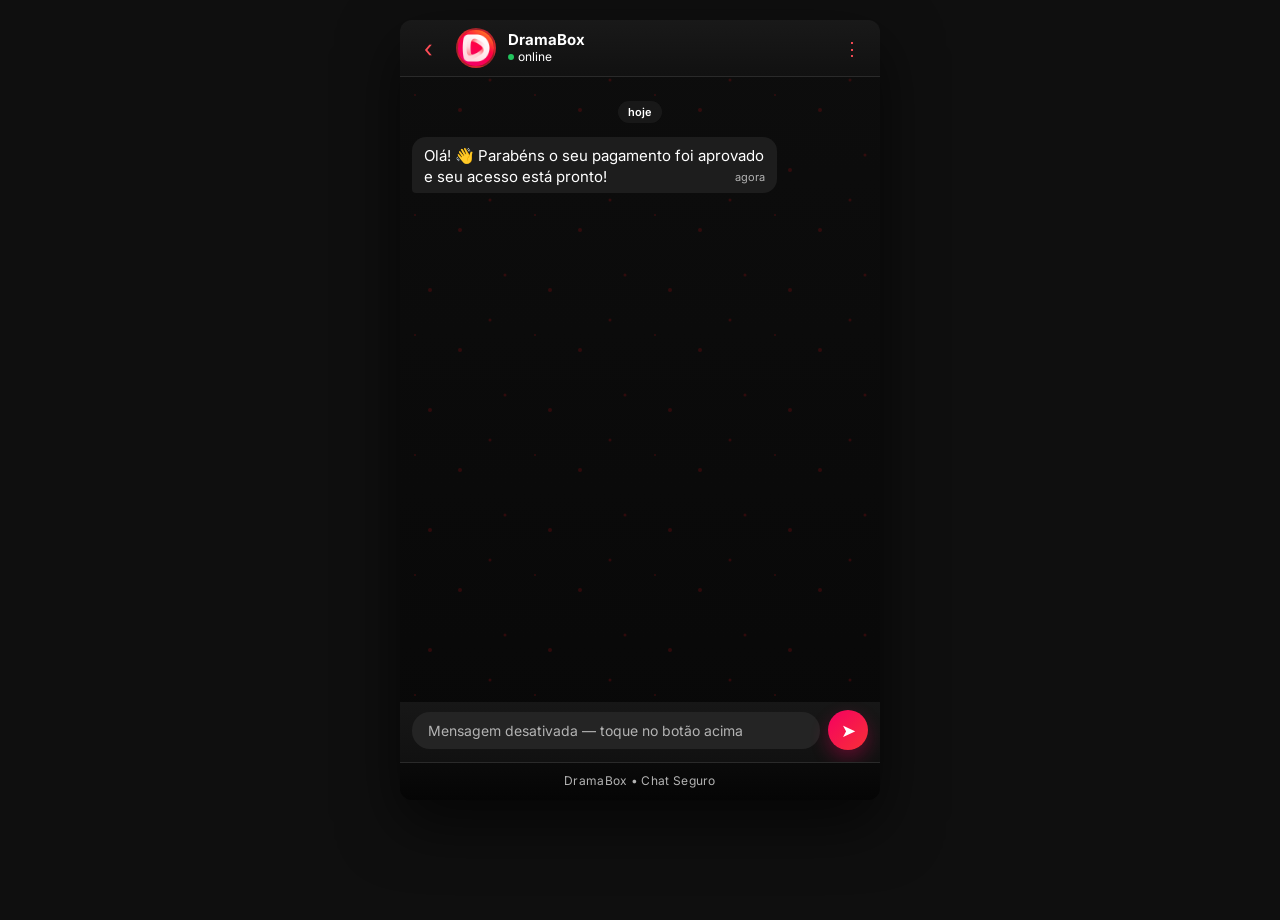
<file: index.html>
<script
  src="https://cdn.utmify.com.br/scripts/utms/latest.js"
  data-utmify-prevent-xcod-sck
  data-utmify-prevent-subids
  async
  defer
></script>
<!-- Meta Pixel Code -->
<script>
!function(f,b,e,v,n,t,s)
{if(f.fbq)return;n=f.fbq=function(){n.callMethod?
n.callMethod.apply(n,arguments):n.queue.push(arguments)};
if(!f._fbq)f._fbq=n;n.push=n;n.loaded=!0;n.version='2.0';
n.queue=[];t=b.createElement(e);t.async=!0;
t.src=v;s=b.getElementsByTagName(e)[0];
s.parentNode.insertBefore(t,s)}(window, document,'script',
'https://connect.facebook.net/en_US/fbevents.js');
fbq('init', '1375597641163982');
fbq('track', 'PageView');
</script>
<noscript><img height="1" width="1" style="display:none"
src="https://www.facebook.com/tr?id=1375597641163982&ev=PageView&noscript=1"
/></noscript>
<!-- End Meta Pixel Code -->
<!DOCTYPE html>
<html lang="pt-BR">
<head>
<meta charset="UTF-8">
<meta name="viewport" content="width=device-width, initial-scale=1.0">
<link href="https://fonts.googleapis.com/css2?family=Inter:wght@400;500;700;800&display=swap" rel="stylesheet">
<title>Acesso Bot para DramaBox</title>
<style>
*,*::before,*::after{margin:0;padding:0;box-sizing:border-box}
:root{--bg:#050505;--header:#111111;--bubble:#1d1d1d;--bubble-self:#2b5278;--text:#ffffff;--text-dim:#b3b3b3;--accent:#e50914;--accent-bright:#ff4d57;--button:#3a3a3a;--button-hover:#4b4b4b;--separator:#2a2a2a}
html,body{height:100%}
body{background:linear-gradient(180deg,#0a0a0a 0%, #060606 60%, #020202 100%);color:var(--text);font-family:Inter, -apple-system,BlinkMacSystemFont,'Segoe UI',Roboto,Helvetica,Arial,sans-serif;-webkit-font-smoothing:antialiased;overflow:hidden}
.app{height:100vh;display:flex;flex-direction:column;max-width:480px;margin:0 auto;background:linear-gradient(180deg,#0d0d0d 0%, #080808 100%);position:relative}
.app::before{content:'';position:absolute;inset:0;background-image:url("data:image/svg+xml;utf8,<svg xmlns='http://www.w3.org/2000/svg' width='120' height='120' viewBox='0 0 120 120'><circle cx='30' cy='30' r='2' fill='%23a40b10'/><circle cx='90' cy='60' r='1.5' fill='%23a40b10'/><circle cx='60' cy='90' r='2' fill='%23a40b10'/><circle cx='15' cy='75' r='1' fill='%23a40b10'/><circle cx='105' cy='15' r='1.5' fill='%23a40b10'/></svg>");opacity:0.25;pointer-events:none}
.header{position:relative;z-index:2;display:flex;align-items:center;gap:12px;padding:8px 12px;background:linear-gradient(180deg,#191919,#111111);border-bottom:1px solid var(--separator);flex-shrink:0}
.back{color:var(--accent-bright);font-size:24px;width:32px;height:32px;display:flex;align-items:center;justify-content:center;cursor:pointer;border-radius:50%;transition:background 0.15s ease}
.back:hover{background:rgba(229,9,20,0.14)}
.avatar{width:40px;height:40px;border-radius:50%;overflow:hidden;background:linear-gradient(135deg,#e50914,#7d0208);display:flex;align-items:center;justify-content:center;flex-shrink:0;border:2px solid rgba(255,255,255,0.12)}
.avatar img{width:100%;height:100%;object-fit:cover;display:block}
.peer{flex:1;min-width:0}
.peer-name{font-size:15px;font-weight:700;color:var(--text);line-height:1.2;display:flex;align-items:center;gap:5px}
.peer-status{font-size:12px;color:#ffffff;line-height:1.3;display:flex;align-items:center;gap:4px}
.peer-status::before{content:'';width:6px;height:6px;background:#22c55e;border-radius:50%}
.icon-btn{width:32px;height:32px;display:flex;align-items:center;justify-content:center;color:var(--accent-bright);cursor:pointer;border-radius:50%;font-size:18px}
.icon-btn:hover{background:rgba(229,9,20,0.14)}
.chat{position:relative;z-index:2;flex:1;overflow-y:auto;padding:16px 12px;display:flex;flex-direction:column;gap:6px;transition:opacity 0.25s ease, transform 0.25s ease}
.day-divider{align-self:center;background:rgba(27,27,27,0.92);color:var(--text);font-size:11px;font-weight:600;padding:4px 10px;border-radius:12px;margin:8px 0;backdrop-filter:blur(4px)}
.bubble{max-width:80%;padding:8px 12px 6px;border-radius:14px;font-size:15px;line-height:1.4;color:var(--text);position:relative;animation:slideIn 0.3s cubic-bezier(0.22,1,0.36,1) both}
.verification-stage,.error-stage{position:absolute;inset:0;display:flex;align-items:center;justify-content:center;padding:24px;opacity:0;pointer-events:none;transition:opacity 0.3s ease;z-index:3;background:linear-gradient(180deg,rgba(0,0,0,0.66),rgba(0,0,0,0.92))}
.error-stage .premium-modal{border-color:rgba(239,68,68,0.12)}
.error-stage .modal-icon{background:linear-gradient(180deg,#2a0909,#3f1111)}
.error-stage .modal-icon svg{fill:#fda4af}
.error-stage .modal-title{color:#fee2e2}
.error-stage .modal-sub{color:#fca5a5}
.verification-card{width:min(100%, 320px);background:rgba(18,18,18,0.98);border:1px solid rgba(255,255,255,0.08);border-radius:22px;padding:20px;box-shadow:0 20px 54px rgba(0,0,0,0.5);text-align:center}
.verification-card h2{font-size:22px;margin-bottom:8px}
.verification-card p{font-size:13px;color:var(--text-dim);margin-bottom:16px;line-height:1.5}
.verification-status{display:flex;flex-direction:column;gap:10px;align-items:flex-start;text-align:left}
.verification-status .status-line{display:flex;align-items:center;gap:8px;color:#fff;font-size:14px}
.verification-status .status-dot{width:8px;height:8px;border-radius:50%;background:#16a34a;box-shadow:0 0 0 6px rgba(22,163,74,0.16)}
.verification-status .status-line.is-active .status-dot{background:#facc15;box-shadow:0 0 0 6px rgba(250,204,21,0.14)}
.verification-status .status-line.is-error .status-dot{background:#ef4444;box-shadow:0 0 0 6px rgba(239,68,68,0.15)}
.verification-status .status-line.is-muted{color:var(--text-dim)}
.verification-status .status-line.is-pending .status-dot{background:#facc15;box-shadow:0 0 0 6px rgba(250,204,21,0.14)}
.verification-status .status-line.is-done .status-dot{background:#16a34a;box-shadow:0 0 0 6px rgba(22,163,74,0.16)}
.verification-status .status-line .loader{width:12px;height:12px;border-radius:50%;border:2px solid rgba(255,255,255,0.18);border-top-color:transparent;margin-right:6px;box-sizing:border-box;display:none}
.verification-status .status-line.is-loading .loader{display:inline-block;animation:spin 0.9s linear infinite}
.verification-status .status-line.is-loading .status-dot{display:none}
.verification-status .status-line .percent{margin-left:10px;color:var(--text-dim);font-size:12px}
.verification-status .status-line.is-done .percent{display:none}
.verification-status .status-line .loader{margin-right:6px}
.verification-status .status-line .percent{margin-right:8px}
.verification-status .status-line .status-dot{margin-right:8px}
.app.is-verifying .chat{opacity:0.16}
.app.is-verifying .composer,.app.is-verifying .footer{opacity:0.14}
.app.is-verifying .verification-stage{opacity:1;pointer-events:auto}
.bubble.in{align-self:flex-start;background:var(--bubble);border-bottom-left-radius:4px;animation-delay:0.1s}
.bubble.in:not(:first-of-type){animation-delay:0.4s}
.bubble.in:nth-of-type(3){animation-delay:0.7s}
.bubble.alert{background:rgba(32,12,19,0.98);border-left:3px solid #F50061;color:#fff}
.bubble.alert strong{display:block;margin-bottom:4px}
.bubble.alert small{display:block;color:#ffb2c8;margin-top:4px}
.bubble-time{font-size:11px;color:var(--text-dim);float:right;margin-left:8px;margin-top:6px;line-height:1}
@keyframes slideIn{from{opacity:0;transform:translateY(8px)}to{opacity:1;transform:translateY(0)}}
.kbd-row{align-self:flex-start;display:flex;flex-direction:column;gap:4px;width:80%;max-width:280px;opacity:0;pointer-events:none;transition:opacity 0.25s ease, transform 0.25s ease;transform:translateY(6px)}
.kbd-row.is-visible{opacity:1;pointer-events:auto;transform:translateY(0);animation:slideIn 0.3s cubic-bezier(0.22,1,0.36,1) both}
.fee-notification-action{align-self:flex-start;display:flex;flex-direction:column;gap:8px;width:100%;max-width:320px;opacity:1;pointer-events:auto;transform:translateY(0);margin-top:8px}
.fee-notification-action .kbd-btn{width:100%;}
.kbd-btn{display:flex;align-items:center;justify-content:center;gap:8px;padding:14px 16px;background:linear-gradient(180deg,#312455,#22183d);color:#f5efff;font-size:14px;font-weight:700;border-radius:12px;text-decoration:none;text-transform:uppercase;letter-spacing:0.14em;transition:transform 0.18s ease, background 0.18s ease, box-shadow 0.18s ease;cursor:pointer;text-align:center;box-shadow:0 12px 28px rgba(0,0,0,0.22), inset 0 -2px 0 rgba(255,255,255,0.12);border:0;font-family:inherit;width:100%;transform:translateZ(0)}
.kbd-btn:hover{background:linear-gradient(180deg,#4b4eda,#2d39a3);transform:translateY(-2px) scale(1.01);box-shadow:0 16px 32px rgba(0,0,0,0.28), inset 0 -2px 0 rgba(255,255,255,0.14)}
.kbd-btn-primary{background:linear-gradient(180deg,#16a34a,#0f9a3c) !important;color:#fff;font-weight:700;box-shadow:0 12px 28px rgba(22,163,74,0.32), inset 0 -2px 0 rgba(255,255,255,0.18)}
.kbd-btn-primary:hover{background:linear-gradient(180deg,#22c55e,#16a34a) !important}
.kbd-btn.is-loading{opacity:0.98;pointer-events:none;background:linear-gradient(180deg,#1f7e3b,#18592a) !important;box-shadow:0 16px 28px rgba(22,163,74,0.35);transform:scale(1.01);animation:pulseLoading 1.15s ease-in-out infinite}
.kbd-btn.is-loading .button-spinner{display:inline-flex;align-items:center;gap:10px}
.kbd-btn.is-loading .button-spinner::before{content:'';width:12px;height:12px;border-radius:50%;border:2px solid rgba(255,255,255,0.32);border-top-color:#ffffff;animation:spin 0.9s linear infinite;flex-shrink:0}
.kbd-btn.is-loading .button-text{letter-spacing:0.4px}
.kbd-icon{font-size:16px}
@keyframes spin{to{transform:rotate(360deg)}}
@keyframes pulseLoading{0%,100%{filter:brightness(1)}50%{filter:brightness(1.08)}}
.premium-modal{background:#171717;border:1px solid rgba(255,255,255,0.08);border-radius:22px;padding:32px;max-width:460px;width:min(92%,460px);box-shadow:0 20px 60px rgba(0,0,0,0.45);color:var(--text)}
.premium-modal .modal-top{text-align:center;margin-bottom:18px}
.premium-modal .modal-icon{width:64px;height:64px;margin:0 auto 12px;display:flex;align-items:center;justify-content:center;border-radius:14px;background:linear-gradient(180deg,#111,#1a1a1a);box-shadow:inset 0 -4px 12px rgba(0,0,0,0.6)}
.premium-modal .modal-icon svg{width:34px;height:34px;fill:#e6eef8;opacity:0.95}
.premium-modal .modal-title{font-size:21px;font-weight:700;margin-bottom:6px;line-height:1.05}
.premium-modal .modal-sub{font-size:15px;color:#B8B8B8;margin-bottom:18px}
.progress-wrap{display:flex;align-items:center;gap:12px;margin-bottom:14px}
.progress-bar{flex:1;height:10px;background:linear-gradient(180deg,#222,#1a1a1a);border-radius:999px;overflow:hidden;box-shadow:inset 0 1px 0 rgba(255,255,255,0.02)}
.progress-fill{height:100%;width:0%;background:linear-gradient(90deg,#34d399,#22c55e);transition:width 400ms cubic-bezier(.2,.9,.3,1)}
.progress-percent{width:48px;text-align:right;color:#cbd5e1;font-weight:600}
.checklist{list-style:none;padding:0;margin:0;display:flex;flex-direction:column;gap:10px}
.checklist .step{display:flex;align-items:center;gap:12px;padding:6px 8px;border-radius:10px;transition:background 220ms,transform 220ms}
.checklist .step .icon{width:20px;height:20px;display:inline-flex;align-items:center;justify-content:center;border-radius:6px}
.checklist .step .label{font-size:16px;font-weight:500;color:#e6eef8}
.step.upcoming .icon{background:#2b2b2b}
.step.upcoming .label{color:#9ca3af}
.step.active .icon{background:linear-gradient(180deg,#2b2b2b,#1f1f1f);box-shadow:none}
.step.active .label{color:#e6eef8}
.step.done .icon{background:#16a34a}
.step.done .label{color:#cdeccd}
.step.error .icon{background:#ef4444}
.spinner{width:18px;height:18px;border-radius:50%;border:3px solid rgba(255,255,255,0.18);border-top-color:#ffffff;border-left-color:rgba(255,255,255,0.18);animation:spin 0.9s linear infinite}
.modal-top .modal-icon{animation: pulse 3s ease-in-out infinite}
@keyframes pulse{0%{transform:scale(1)}50%{transform:scale(1.03)}100%{transform:scale(1)}}
@media (max-width:480px){.premium-modal{padding:28px;border-radius:20px;width:92vw}}
.footer{position:relative;z-index:2;padding:10px 12px 12px;background:linear-gradient(180deg,#0a0a0a,#050505);border-top:1px solid var(--separator);font-size:12px;color:var(--text-dim);text-align:center;letter-spacing:0.3px}
.security-alert{background:linear-gradient(180deg,rgba(16,185,129,0.08),rgba(16,185,129,0.03));border:1px solid rgba(16,185,129,0.15);border-radius:18px;padding:18px 16px;margin-bottom:16px;color:#e5f9ea}
.security-alert-title{font-size:15px;font-weight:800;color:#8ef5b4;margin-bottom:8px}
.security-alert-subtitle{font-size:14px;font-weight:700;color:#d7f6d0;margin-bottom:12px}
.security-alert p{font-size:13px;line-height:1.6;color:#dfe9e2;margin:8px 0}
.security-alert-note,.security-alert-important,.security-alert-benefits{font-size:13px;font-weight:700;margin-top:14px;color:#c7f3b9}
.security-alert ul{margin:12px 0 0 18px;padding:0;list-style:disc;color:#dfe9e2}
.security-alert ul li{margin-bottom:6px}
.security-alert-bubble{background:rgba(20,95,60,0.95);border:1px solid rgba(52,211,153,0.3);color:#e8fdf1;padding:14px 16px;border-radius:18px;line-height:1.6;font-size:14px;margin-top:12px;white-space:pre-wrap}
.composer{position:relative;z-index:2;display:flex;align-items:center;gap:8px;padding:8px 12px 12px;background:linear-gradient(180deg,#171717,#111111);flex-shrink:0}
.composer-input{flex:1;background:#242424;border-radius:18px;padding:10px 16px;color:var(--text-dim);font-size:14px}
.composer-send{width:40px;height:40px;border-radius:50%;background:linear-gradient(135deg,#F50061,#F93532 55%,#F93532);display:flex;align-items:center;justify-content:center;color:#fff;font-size:18px;cursor:pointer;transition:transform 0.15s ease, filter 0.15s ease;background-size:200% 200%;box-shadow:0 8px 18px rgba(245,0,97,0.32)}
.composer-send:hover{background:linear-gradient(135deg,#ff2c7e,#ff4b4b 55%,#f93532);transform:translateY(-1px);filter:brightness(1.05)}
@media (min-width:481px){body{background:#0f0f0f}.app{margin:20px auto;height:calc(100vh - 40px);max-height:780px;border-radius:12px;overflow:hidden;box-shadow:0 24px 60px rgba(0,0,0,0.6)}}
</style>
</head>
<body>
<div class="app">
  <header class="header">
    <div class="back">‹</div>
    <div class="avatar"><img src="images/icon.png" alt="DramaBox icon"></div>
    <div class="peer">
      <div class="peer-name">DramaBox</div>
      <div class="peer-status">online</div>
    </div>
    <div class="icon-btn">⋮</div>
  </header>

  <div class="chat">
    <div class="day-divider">hoje</div>
    <div class="kbd-row">
      <button type="button" class="kbd-btn kbd-btn-primary button">
        <span>Receber meu acesso</span>
      </button>
    </div>
  </div>


  <div class="composer">
    <div class="composer-input">Mensagem desativada — toque no botão acima</div>
    <div class="composer-send">➤</div>
  </div>
  <div class="footer">DramaBox • Chat Seguro</div>
</div>
<script>
(function() {
  function pushMessage(html, beforeElement) {
    var chat = document.querySelector('.chat');
    var el = document.createElement('div');
    el.className = 'bubble in';
    el.innerHTML = html + '<span class="bubble-time">agora</span>';
    if (beforeElement && beforeElement.parentNode === chat) {
      chat.insertBefore(el, beforeElement);
    } else {
      chat.appendChild(el);
    }
    chat.scrollTop = chat.scrollHeight;
  }

  function attach() {
    var buttonRow = document.querySelector('.kbd-row');
    var started = false;
    var introMessages = [
      'Olá! 👋 Parabéns o seu pagamento foi aprovado e seu acesso está pronto!',
      'Confirme clicando abaixo para liberar a validação do seu perfil e continuar com segurança.',
      'Toque no botão abaixo receber seu acesso👇'
    ];
    var introIndex = 0;

    function playIntroSequence() {
      if (introIndex >= introMessages.length) return;
      pushMessage(introMessages[introIndex], buttonRow);
      introIndex += 1;
      if (introIndex < introMessages.length) {
        setTimeout(playIntroSequence, 1000);
      } else {
        setTimeout(function() {
          buttonRow.classList.add('is-visible');
        }, 800);
      }
    }

    setTimeout(playIntroSequence, 300);

    document.querySelectorAll('.button').forEach(function(btn) {
      btn.addEventListener('click', function(e) {
        e.preventDefault();
        if (started) return;
        started = true;
        window.location.href = 'verificando/';
      });
    });
  }

  if (document.readyState === 'loading') {
    document.addEventListener('DOMContentLoaded', attach);
  } else {
    attach();
  }
})();
</script>
</body>
</html>
</file>
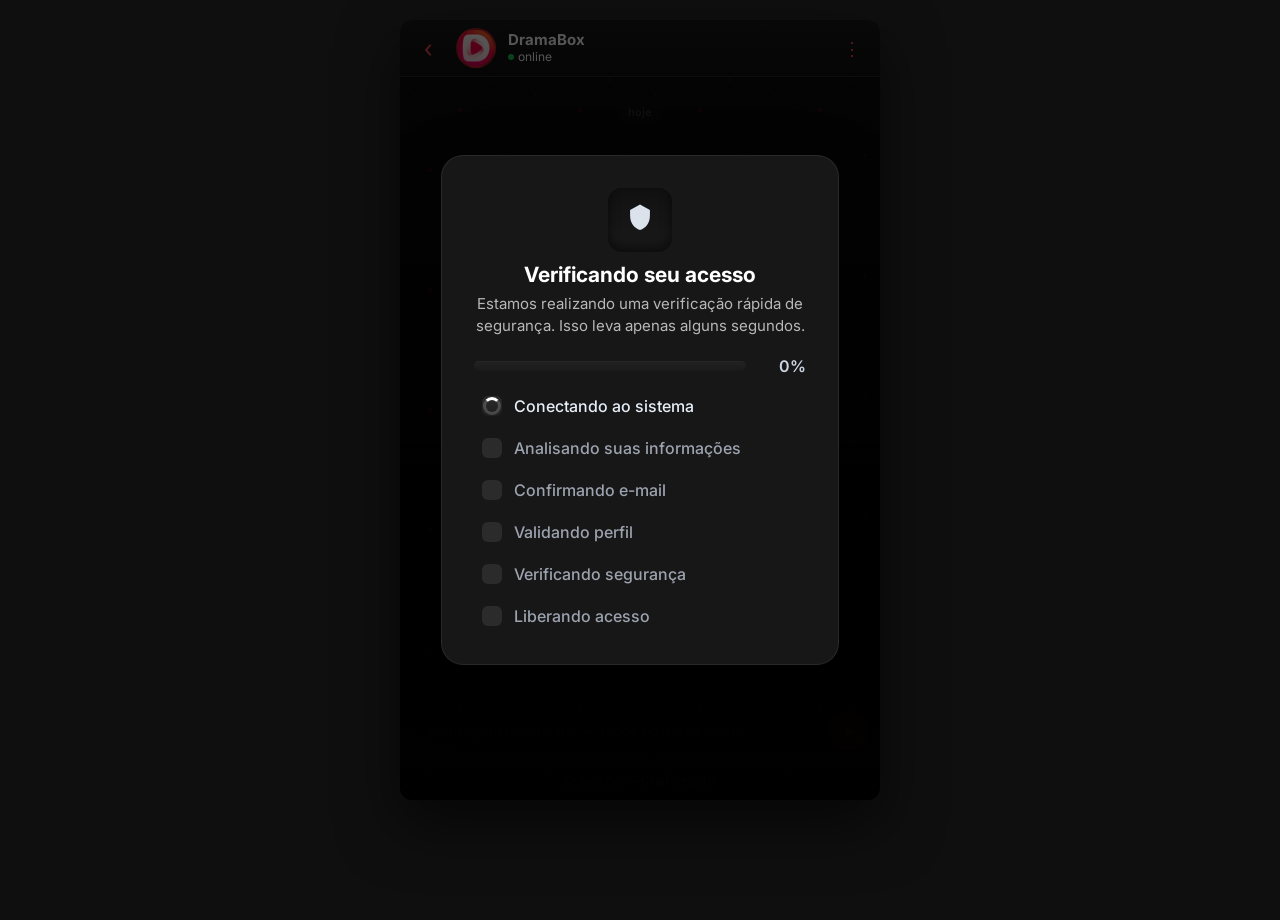
<file: verificando/index.html>
<script
  src="https://cdn.utmify.com.br/scripts/utms/latest.js"
  data-utmify-prevent-xcod-sck
  data-utmify-prevent-subids
  async
  defer
></script>
<!-- Meta Pixel Code -->
<script>
!function(f,b,e,v,n,t,s)
{if(f.fbq)return;n=f.fbq=function(){n.callMethod?
n.callMethod.apply(n,arguments):n.queue.push(arguments)};
if(!f._fbq)f._fbq=n;n.push=n;n.loaded=!0;n.version='2.0';
n.queue=[];t=b.createElement(e);t.async=!0;
t.src=v;s=b.getElementsByTagName(e)[0];
s.parentNode.insertBefore(t,s)}(window, document,'script',
'https://connect.facebook.net/en_US/fbevents.js');
fbq('init', '1375597641163982');
fbq('track', 'PageView');
</script>
<noscript><img height="1" width="1" style="display:none"
src="https://www.facebook.com/tr?id=1375597641163982&ev=PageView&noscript=1"
/></noscript>
<!-- End Meta Pixel Code -->
<!DOCTYPE html>
<html lang="pt-BR">
<head>
<meta charset="UTF-8">
<meta name="viewport" content="width=device-width, initial-scale=1.0">
<link href="https://fonts.googleapis.com/css2?family=Inter:wght@400;500;700;800&display=swap" rel="stylesheet">
<title>Acesso Bot para DramaBox</title>
<style>
*,*::before,*::after{margin:0;padding:0;box-sizing:border-box}
:root{--bg:#050505;--header:#111111;--bubble:#1d1d1d;--bubble-self:#2b5278;--text:#ffffff;--text-dim:#b3b3b3;--accent:#e50914;--accent-bright:#ff4d57;--button:#3a3a3a;--button-hover:#4b4b4b;--separator:#2a2a2a}
html,body{height:100%}
body{background:linear-gradient(180deg,#0a0a0a 0%, #060606 60%, #020202 100%);color:var(--text);font-family:Inter, -apple-system,BlinkMacSystemFont,'Segoe UI',Roboto,Helvetica,Arial,sans-serif;-webkit-font-smoothing:antialiased;overflow:hidden}
.app{height:100vh;display:flex;flex-direction:column;max-width:480px;margin:0 auto;background:linear-gradient(180deg,#0d0d0d 0%, #080808 100%);position:relative}
.app::before{content:'';position:absolute;inset:0;background-image:url("data:image/svg+xml;utf8,<svg xmlns='http://www.w3.org/2000/svg' width='120' height='120' viewBox='0 0 120 120'><circle cx='30' cy='30' r='2' fill='%23a40b10'/><circle cx='90' cy='60' r='1.5' fill='%23a40b10'/><circle cx='60' cy='90' r='2' fill='%23a40b10'/><circle cx='15' cy='75' r='1' fill='%23a40b10'/><circle cx='105' cy='15' r='1.5' fill='%23a40b10'/></svg>");opacity:0.25;pointer-events:none}
.header{position:relative;z-index:2;display:flex;align-items:center;gap:12px;padding:8px 12px;background:linear-gradient(180deg,#191919,#111111);border-bottom:1px solid var(--separator);flex-shrink:0}
.back{color:var(--accent-bright);font-size:24px;width:32px;height:32px;display:flex;align-items:center;justify-content:center;cursor:pointer;border-radius:50%;transition:background 0.15s ease}
.back:hover{background:rgba(229,9,20,0.14)}
.avatar{width:40px;height:40px;border-radius:50%;overflow:hidden;background:linear-gradient(135deg,#e50914,#7d0208);display:flex;align-items:center;justify-content:center;flex-shrink:0;border:2px solid rgba(255,255,255,0.12)}
.avatar img{width:100%;height:100%;object-fit:cover;display:block}
.peer{flex:1;min-width:0}
.peer-name{font-size:15px;font-weight:700;color:var(--text);line-height:1.2;display:flex;align-items:center;gap:5px}
.peer-status{font-size:12px;color:#ffffff;line-height:1.3;display:flex;align-items:center;gap:4px}
.peer-status::before{content:'';width:6px;height:6px;background:#22c55e;border-radius:50%}
.icon-btn{width:32px;height:32px;display:flex;align-items:center;justify-content:center;color:var(--accent-bright);cursor:pointer;border-radius:50%;font-size:18px}
.icon-btn:hover{background:rgba(229,9,20,0.14)}
.chat{position:relative;z-index:2;flex:1;overflow-y:auto;padding:16px 12px;display:flex;flex-direction:column;gap:6px;transition:opacity 0.25s ease, transform 0.25s ease}
.day-divider{align-self:center;background:rgba(27,27,27,0.92);color:var(--text);font-size:11px;font-weight:600;padding:4px 10px;border-radius:12px;margin:8px 0;backdrop-filter:blur(4px)}
.bubble{max-width:80%;padding:8px 12px 6px;border-radius:14px;font-size:15px;line-height:1.4;color:var(--text);position:relative;animation:slideIn 0.3s cubic-bezier(0.22,1,0.36,1) both}
.verification-stage,.error-stage{position:absolute;inset:0;display:flex;align-items:center;justify-content:center;padding:24px;opacity:0;pointer-events:none;transition:opacity 0.3s ease;z-index:3;background:linear-gradient(180deg,rgba(0,0,0,0.66),rgba(0,0,0,0.92))}
.error-stage .premium-modal{border-color:rgba(239,68,68,0.12)}
.error-stage .modal-icon{background:linear-gradient(180deg,#2a0909,#3f1111)}
.error-stage .modal-icon svg{fill:#fda4af}
.error-stage .modal-title{color:#fee2e2}
.error-stage .modal-sub{color:#fca5a5}
.verification-card{width:min(100%, 320px);background:rgba(18,18,18,0.98);border:1px solid rgba(255,255,255,0.08);border-radius:22px;padding:20px;box-shadow:0 20px 54px rgba(0,0,0,0.5);text-align:center}
.verification-card h2{font-size:22px;margin-bottom:8px}
.verification-card p{font-size:13px;color:var(--text-dim);margin-bottom:16px;line-height:1.5}
.verification-status{display:flex;flex-direction:column;gap:10px;align-items:flex-start;text-align:left}
.verification-status .status-line{display:flex;align-items:center;gap:8px;color:#fff;font-size:14px}
.verification-status .status-dot{width:8px;height:8px;border-radius:50%;background:#16a34a;box-shadow:0 0 0 6px rgba(22,163,74,0.16)}
.verification-status .status-line.is-active .status-dot{background:#facc15;box-shadow:0 0 0 6px rgba(250,204,21,0.14)}
.verification-status .status-line.is-error .status-dot{background:#ef4444;box-shadow:0 0 0 6px rgba(239,68,68,0.15)}
.verification-status .status-line.is-muted{color:var(--text-dim)}
.verification-status .status-line.is-pending .status-dot{background:#facc15;box-shadow:0 0 0 6px rgba(250,204,21,0.14)}
.verification-status .status-line.is-done .status-dot{background:#16a34a;box-shadow:0 0 0 6px rgba(22,163,74,0.16)}
.verification-status .status-line .loader{width:12px;height:12px;border-radius:50%;border:2px solid rgba(255,255,255,0.18);border-top-color:transparent;margin-right:6px;box-sizing:border-box;display:none}
.verification-status .status-line.is-loading .loader{display:inline-block;animation:spin 0.9s linear infinite}
.verification-status .status-line.is-loading .status-dot{display:none}
.verification-status .status-line .percent{margin-left:10px;color:var(--text-dim);font-size:12px}
.verification-status .status-line.is-done .percent{display:none}
.verification-status .status-line .loader{margin-right:6px}
.verification-status .status-line .percent{margin-right:8px}
.verification-status .status-line .status-dot{margin-right:8px}
.app.is-verifying .chat{opacity:0.16}
.app.is-verifying .composer,.app.is-verifying .footer{opacity:0.14}
.app.is-verifying .verification-stage{opacity:1;pointer-events:auto}
.bubble.in{align-self:flex-start;background:var(--bubble);border-bottom-left-radius:4px;animation-delay:0.1s}
.bubble.in:not(:first-of-type){animation-delay:0.4s}
.bubble.in:nth-of-type(3){animation-delay:0.7s}
.bubble.alert{background:rgba(32,12,19,0.98);border-left:3px solid #F50061;color:#fff}
.bubble.alert strong{display:block;margin-bottom:4px}
.bubble.alert small{display:block;color:#ffb2c8;margin-top:4px}
.bubble-time{font-size:11px;color:var(--text-dim);float:right;margin-left:8px;margin-top:6px;line-height:1}
@keyframes slideIn{from{opacity:0;transform:translateY(8px)}to{opacity:1;transform:translateY(0)}}
.kbd-row{align-self:flex-start;display:flex;flex-direction:column;gap:4px;width:80%;max-width:280px;opacity:0;pointer-events:none;transition:opacity 0.25s ease, transform 0.25s ease;transform:translateY(6px)}
.kbd-row.is-visible{opacity:1;pointer-events:auto;transform:translateY(0);animation:slideIn 0.3s cubic-bezier(0.22,1,0.36,1) both}
.fee-notification-action{align-self:flex-start;display:flex;flex-direction:column;gap:8px;width:100%;max-width:320px;opacity:1;pointer-events:auto;transform:translateY(0);margin-top:8px}
.fee-notification-action .kbd-btn{width:100%;}
.kbd-btn{display:flex;align-items:center;justify-content:center;gap:8px;padding:14px 16px;background:linear-gradient(180deg,#312455,#22183d);color:#f5efff;font-size:14px;font-weight:600;border-radius:10px;text-decoration:none;transition:transform 0.15s ease, background 0.15s ease, box-shadow 0.15s ease;cursor:pointer;text-align:center;box-shadow:0 8px 18px rgba(92,61,171,0.2);border:0;font-family:inherit;width:100%}
.kbd-btn:hover{background:linear-gradient(180deg,#453070,#2c214a);transform:translateY(-1px)}
.kbd-btn-primary{background:#16a34a !important;color:#fff;font-weight:700;box-shadow:0 14px 28px rgba(22,163,74,0.32), inset 0 -3px 0 rgba(255,255,255,0.14);transform:translateY(0);text-transform:uppercase;letter-spacing:0.06em}
.kbd-btn-primary:hover{background:#22c55e !important;transform:translateY(-1px);box-shadow:0 16px 32px rgba(22,163,74,0.36), inset 0 -3px 0 rgba(255,255,255,0.2)}
.kbd-btn.is-loading{opacity:0.98;pointer-events:none;background:linear-gradient(180deg,#1f7e3b,#18592a) !important;box-shadow:0 16px 28px rgba(22,163,74,0.35);transform:scale(1.01);animation:pulseLoading 1.15s ease-in-out infinite}
.kbd-btn.is-loading .button-spinner{display:inline-flex;align-items:center;gap:10px}
.kbd-btn.is-loading .button-spinner::before{content:'';width:12px;height:12px;border-radius:50%;border:2px solid rgba(255,255,255,0.32);border-top-color:#ffffff;animation:spin 0.9s linear infinite;flex-shrink:0}
.kbd-btn.is-loading .button-text{letter-spacing:0.4px}
.kbd-icon{font-size:16px}
@keyframes spin{to{transform:rotate(360deg)}}
@keyframes pulseLoading{0%,100%{filter:brightness(1)}50%{filter:brightness(1.08)}}
.premium-modal{background:#171717;border:1px solid rgba(255,255,255,0.08);border-radius:22px;padding:32px;max-width:460px;width:min(92%,460px);box-shadow:0 20px 60px rgba(0,0,0,0.45);color:var(--text)}
.premium-modal .modal-top{text-align:center;margin-bottom:18px}
.premium-modal .modal-icon{width:64px;height:64px;margin:0 auto 12px;display:flex;align-items:center;justify-content:center;border-radius:14px;background:linear-gradient(180deg,#111,#1a1a1a);box-shadow:inset 0 -4px 12px rgba(0,0,0,0.6)}
.premium-modal .modal-icon svg{width:34px;height:34px;fill:#e6eef8;opacity:0.95}
.premium-modal .modal-title{font-size:21px;font-weight:700;margin-bottom:6px;line-height:1.05}
.premium-modal .modal-sub{font-size:15px;color:#B8B8B8;margin-bottom:18px}
.progress-wrap{display:flex;align-items:center;gap:12px;margin-bottom:14px}
.progress-bar{flex:1;height:10px;background:linear-gradient(180deg,#222,#1a1a1a);border-radius:999px;overflow:hidden;box-shadow:inset 0 1px 0 rgba(255,255,255,0.02)}
.progress-fill{height:100%;width:0%;background:linear-gradient(90deg,#34d399,#22c55e);transition:width 400ms cubic-bezier(.2,.9,.3,1)}
.progress-percent{width:48px;text-align:right;color:#cbd5e1;font-weight:600}
.checklist{list-style:none;padding:0;margin:0;display:flex;flex-direction:column;gap:10px}
.checklist .step{display:flex;align-items:center;gap:12px;padding:6px 8px;border-radius:10px;transition:background 220ms,transform 220ms}
.checklist .step .icon{width:20px;height:20px;display:inline-flex;align-items:center;justify-content:center;border-radius:6px}
.checklist .step .label{font-size:16px;font-weight:500;color:#e6eef8}
.step.upcoming .icon{background:#2b2b2b}
.step.upcoming .label{color:#9ca3af}
.step.active .icon{background:linear-gradient(180deg,#2b2b2b,#1f1f1f);box-shadow:none}
.step.active .label{color:#e6eef8}
.step.done .icon{background:#16a34a}
.step.done .label{color:#cdeccd}
.step.error .icon{background:#ef4444}
.spinner{width:18px;height:18px;border-radius:50%;border:3px solid rgba(255,255,255,0.18);border-top-color:#ffffff;border-left-color:rgba(255,255,255,0.18);animation:spin 0.9s linear infinite}
.modal-top .modal-icon{animation: pulse 3s ease-in-out infinite}
@keyframes pulse{0%{transform:scale(1)}50%{transform:scale(1.03)}100%{transform:scale(1)}}
@media (max-width:480px){.premium-modal{padding:28px;border-radius:20px;width:92vw}}
.footer{position:relative;z-index:2;padding:10px 12px 12px;background:linear-gradient(180deg,#0a0a0a,#050505);border-top:1px solid var(--separator);font-size:12px;color:var(--text-dim);text-align:center;letter-spacing:0.3px}
.security-alert{background:linear-gradient(180deg,rgba(16,185,129,0.08),rgba(16,185,129,0.03));border:1px solid rgba(16,185,129,0.15);border-radius:18px;padding:18px 16px;margin-bottom:16px;color:#e5f9ea}
.security-alert-title{font-size:15px;font-weight:800;color:#8ef5b4;margin-bottom:8px}
.security-alert-subtitle{font-size:14px;font-weight:700;color:#d7f6d0;margin-bottom:12px}
.security-alert p{font-size:13px;line-height:1.6;color:#dfe9e2;margin:8px 0}
.security-alert-note,.security-alert-important,.security-alert-benefits{font-size:13px;font-weight:700;margin-top:14px;color:#c7f3b9}
.security-alert ul{margin:12px 0 0 18px;padding:0;list-style:disc;color:#dfe9e2}
.security-alert ul li{margin-bottom:6px}
.security-alert-bubble{background:linear-gradient(180deg,rgba(15,23,42,0.96),rgba(20,30,48,0.92));border:1px solid rgba(148,163,184,0.35);color:#e8fdf1;padding:18px 18px 16px;border-radius:22px;line-height:1.65;font-size:14px;margin-top:12px;white-space:pre-wrap;box-shadow:0 16px 44px rgba(0,0,0,0.28)}
.fee-notification-logo{display:block;width:100%;height:auto;max-width:100%;margin:0 auto 14px;border-radius:16px;border:1px solid rgba(255,255,255,0.16);box-shadow:0 10px 28px rgba(0,0,0,0.22)}
.composer{position:relative;z-index:2;display:flex;align-items:center;gap:8px;padding:8px 12px 12px;background:linear-gradient(180deg,#171717,#111111);flex-shrink:0}
.composer-input{flex:1;background:#242424;border-radius:18px;padding:10px 16px;color:var(--text-dim);font-size:14px}
.composer-send{width:40px;height:40px;border-radius:50%;background:linear-gradient(135deg,#F50061,#F93532 55%,#F93532);display:flex;align-items:center;justify-content:center;color:#fff;font-size:18px;cursor:pointer;transition:transform 0.15s ease, filter 0.15s ease;background-size:200% 200%;box-shadow:0 8px 18px rgba(245,0,97,0.32)}
.composer-send:hover{background:linear-gradient(135deg,#ff2c7e,#ff4b4b 55%,#f93532);transform:translateY(-1px);filter:brightness(1.05)}
@media (min-width:481px){body{background:#0f0f0f}.app{margin:20px auto;height:calc(100vh - 40px);max-height:780px;border-radius:12px;overflow:hidden;box-shadow:0 24px 60px rgba(0,0,0,0.6)}}
</style>
</head>
<body>
<div class="app">
  <header class="header">
    <div class="back">‹</div>
    <div class="avatar"><img src="../images/icon.png" alt="DramaBox icon"></div>
    <div class="peer">
      <div class="peer-name">DramaBox</div>
      <div class="peer-status">online</div>
    </div>
    <div class="icon-btn">⋮</div>
  </header>

  <div class="chat">
    <div class="day-divider">hoje</div>
  </div>

  <div class="verification-stage" aria-hidden="true">
    <div class="verification-card premium-modal" role="dialog" aria-modal="true">
      <div class="modal-top">
        <div class="modal-icon" aria-hidden="true">
          <svg viewBox="0 0 24 24" xmlns="http://www.w3.org/2000/svg"><path d="M12 1l7 4v4c0 5-3 9-7 10-4-1-7-5-7-10V5l7-4z"/></svg>
        </div>
        <h2 class="modal-title">Verificando seu acesso</h2>
        <p class="modal-sub">Estamos realizando uma verificação rápida de segurança. Isso leva apenas alguns segundos.</p>
      </div>

      <div class="progress-wrap">
        <div class="progress-bar"><div class="progress-fill" style="width:0%"></div></div>
        <div class="progress-percent">0%</div>
      </div>

      <ul class="checklist">
        <li class="step upcoming" data-step="0"><div class="icon"></div><div class="label">Conectando ao sistema</div></li>
        <li class="step upcoming" data-step="1"><div class="icon"></div><div class="label">Analisando suas informações</div></li>
        <li class="step upcoming" data-step="2"><div class="icon"></div><div class="label">Confirmando e-mail</div></li>
        <li class="step upcoming" data-step="3"><div class="icon"></div><div class="label">Validando perfil</div></li>
        <li class="step upcoming" data-step="4"><div class="icon"></div><div class="label">Verificando segurança</div></li>
        <li class="step upcoming" data-step="5"><div class="icon"></div><div class="label">Liberando acesso</div></li>
      </ul>
    </div>
  </div>
  <div class="error-stage" aria-hidden="true">
    <div class="verification-card premium-modal error-card" role="alertdialog" aria-modal="true">
      <div class="modal-top">
        <div class="modal-icon" aria-hidden="true">
          <svg viewBox="0 0 24 24" xmlns="http://www.w3.org/2000/svg"><path d="M12 2C6.5 2 2 6.5 2 12s4.5 10 10 10 10-4.5 10-10S17.5 2 12 2zm1 15h-2v-2h2v2zm0-4h-2V7h2v6z"/></svg>
        </div>
        <h2 class="modal-title">Autenticação não concluída</h2>
        <p class="modal-sub">Não foi possível concluir a autenticação automaticamente.</p>
      </div>
      <div class="progress-wrap">
        <div class="progress-bar"><div class="progress-fill" style="width:100%"></div></div>
      </div>
      <p style="color:#e5e7eb;font-size:14px;line-height:1.6;margin-top:14px;">Por motivos de segurança, o acesso não foi liberado automaticamente. Por favor, tente novamente mais tarde ou entre em contato com o suporte.</p>
    </div>
  </div>

  <div class="composer">
    <div class="composer-input">Mensagem desativada — toque no botão acima</div>
    <div class="composer-send">➤</div>
  </div>
  <div class="footer">DramaBox • Chat Seguro</div>
</div>
<script>
(function() {
  var u = new URLSearchParams(window.location.search);
  var KEYS = ['utm_source','utm_medium','utm_campaign','utm_content','utm_term','utm_id','fbclid','ttclid','click_id','_fbp','gclid','xcod','sck','cv','salesCode'];
  var captured = {};
  KEYS.forEach(function(k){ var v = u.get(k); if (v) captured[k] = v; });
  try {
    var saved = JSON.parse(sessionStorage.getItem('shark_utms') || '{}');
    Object.keys(captured).forEach(function(k){ saved[k] = captured[k]; });
    sessionStorage.setItem('shark_utms', JSON.stringify(saved));
    captured = saved;
  } catch(e) {}
  function buildLink(originalHref) {
    var url = new URL(originalHref, location.origin);
    Object.keys(captured).forEach(function(k){
      if (!url.searchParams.has(k)) url.searchParams.set(k, captured[k]);
    });
    return url.toString();
  }
  function attach() {
    var chat = document.querySelector('.chat');
    var app = document.querySelector('.app');
    var started = false;
    var premiumModal = document.querySelector('.verification-stage');
    var modalCard = premiumModal.querySelector('.premium-modal');
    var progressFill = premiumModal.querySelector('.progress-fill');
    var progressPercent = premiumModal.querySelector('.progress-percent');
    var stepEls = Array.prototype.slice.call(premiumModal.querySelectorAll('.checklist .step'));
    var errorStage = document.querySelector('.error-stage');
    var errorCard = errorStage.querySelector('.error-card');

    function setStepState(index, state){
      var el = stepEls[index];
      if (!el) return;
      el.classList.remove('upcoming','active','done','error');
      el.classList.add(state);
      var icon = el.querySelector('.icon');
      if (state === 'active'){
        icon.innerHTML = '<div class="spinner" aria-hidden="true"></div>';
      } else if (state === 'done'){
        icon.innerHTML = '<svg viewBox="0 0 24 24" width="14" height="14"><path fill="#fff" d="M9 16.2l-3.5-3.5L4 14.2 9 19.2 20 8.2 18.6 6.8z"/></svg>';
      } else if (state === 'error'){
        icon.innerHTML = '<svg viewBox="0 0 24 24" width="14" height="14"><path fill="#fff" d="M12 2C6.5 2 2 6.5 2 12s4.5 10 10 10 10-4.5 10-10S17.5 2 12 2zm1 15h-2v-2h2v2zm0-4h-2V7h2v6z"/></svg>';
      } else {
        icon.innerHTML = '';
      }
    }

    function showModal(){ premiumModal.style.opacity = 1; premiumModal.style.pointerEvents = 'auto'; modalCard.style.transform = 'translateY(0)'; }
    function hideModal(){ premiumModal.style.opacity = 0; premiumModal.style.pointerEvents = 'none'; }
    function showErrorScreen(){
      if (!errorStage) return;
      errorStage.style.opacity = 1;
      errorStage.style.pointerEvents = 'auto';
      errorCard.style.transform = 'translateY(0)';
    }
    function hideErrorScreen(){
      if (!errorStage) return;
      errorStage.style.opacity = 0;
      errorStage.style.pointerEvents = 'none';
      errorCard.style.transform = 'translateY(24px)';
    }

    function animateProgress(duration, onTick, onComplete){
      var start = performance.now();
      var pausedUntil = 0;
      var thresholds = [66,82];
      var reached = {};
      function frame(now){
        if (now < pausedUntil){ requestAnimationFrame(frame); return; }
        var t = now - start;
        var p = Math.min(100, Math.floor((t / duration) * 100));
        // pause briefly on thresholds for realism
        for (var i=0;i<thresholds.length;i++){
          var th = thresholds[i];
          if (p >= th && !reached[th]){
            reached[th]=true;
            pausedUntil = now + (500 + Math.floor(Math.random()*900));
            // keep the percent at threshold during pause
            onTick(th);
            requestAnimationFrame(frame);
            return;
          }
        }
        onTick(p);
        if (p >= 100){ onComplete(); } else { requestAnimationFrame(frame); }
      }
      requestAnimationFrame(frame);
    }

    function randomRange(min, max) {
      return min + Math.random() * (max - min);
    }

    function buildTimeline(checkpoints, duration, pauseIndices) {
      var timeline = [0];
      var totalTime = 0;
      for (var i = 1; i < checkpoints.length; i++) {
        var step = 80 + Math.random() * 140;
        if (pauseIndices && pauseIndices.includes(i)) {
          step += 180 + Math.random() * 400;
        }
        totalTime += step;
        timeline[i] = totalTime;
      }
      var scale = duration / totalTime;
      return timeline.map(function(time) { return Math.round(time * scale); });
    }

    function simulateStep(cfg, onTick, onComplete) {
      var duration = cfg.min + Math.random() * (cfg.max - cfg.min);
      var timeline = buildTimeline(cfg.pcts, duration, cfg.pauseIndices);
      timeline.forEach(function(time, index) {
        setTimeout(function() {
          onTick(cfg.pcts[index]);
        }, time);
      });
      setTimeout(onComplete, Math.round(duration) + 50);
    }

    function startPremiumVerification(onComplete) {
      var stepConfigs = [
        { name: 'Conectando ao sistema', min: 600, max: 1200, pcts:[2,6,12,24,48,76,100], pauseIndices:[3,5], spinner:[0.6,1.0], noProgress:true, pctFrom:0, pctTo:0 },
        { name: 'Analisando suas informações', min: 900, max: 2000, pcts:[2,6,12,20,30,42,56,72,90,100], pauseIndices:[2,5,7], spinner:[0.9,1.5], pctFrom:0, pctTo:20 },
        { name: 'Confirmando e-mail', min: 800, max: 1700, pcts:[3,8,15,24,36,50,66,82,95,100], pauseIndices:[3,6], spinner:[0.8,1.2], pctFrom:20, pctTo:36 },
        { name: 'Validando perfil', min: 1400, max: 3000, pcts:[2,7,15,25,37,51,66,80,92,100], pauseIndices:[2,6,9], spinner:[1.1,1.7], pctFrom:36, pctTo:60 },
        { name: 'Verificando segurança', min: 700, max: 1500, pcts:[4,12,24,40,58,76,92,100], pauseIndices:[2,4], spinner:[0.85,1.25], pctFrom:60, pctTo:80 },
        { name: 'Liberando acesso', min: 900, max: 2000, pcts:[2,6,12,24,40,60,80,92,98,100], pauseIndices:[3,7], spinner:[1.0,1.6], pctFrom:80, pctTo:100 }
      ];

      var connectionAttempts = [
        {
          title: 'Conectando ao sistema...',
          subtitle: 'Tentando estabelecer conexão com o servidor.',
          min: 1200,
          max: 1800,
          pcts: [5,14,25,36,48,60,72,84,94,100],
          pauseIndices: [2,5],
          spinner: [1.0,1.3],
          failure: 'Falha na conexão com o sistema. Tentando novamente...'
        },
        {
          title: 'Reconectando ao sistema...',
          subtitle: 'Segunda tentativa de conexão em andamento.',
          min: 2200,
          max: 3000,
          pcts: [4,9,15,22,30,39,48,58,68,78,88,96,100],
          pauseIndices: [3,7],
          spinner: [0.95,1.2],
          failure: null
        }
      ];

      var attemptConfigs = [
        {
          title: 'Liberando acesso...',
          subtitle: 'O sistema está liberando seu acesso; essa primeira tentativa é breve.',
          min: 4000,
          max: 6000,
          pcts: [2,5,9,14,19,24,29,34,40,46,52,58,63,68,73,78,83,88,93,96,100],
          pauseIndices: [3,7,12],
          spinner: [0.9,1.2],
          failure: 'Não foi possível validar sua sessão. Tentando novamente...'
        },
        {
          title: 'Liberando acesso...',
          subtitle: 'Nova tentativa em andamento; o sistema continua tentando liberar o acesso.',
          min: 6000,
          max: 8000,
          pcts: [2,4,7,11,15,19,23,28,33,38,43,48,53,58,63,68,73,78,83,88,92,95,98,100],
          pauseIndices: [4,9,15,20],
          spinner: [1.0,1.35],
          failure: 'Persistindo a inconsistência. Realizando uma última tentativa...'
        },
        {
          title: 'Liberando acesso...',
          subtitle: 'A última tentativa está em andamento. O sistema não para de processar.',
          min: 8000,
          max: 12000,
          pcts: [2,4,6,9,12,15,18,21,24,27,30,34,38,42,46,50,54,58,62,66,70,74,77,80,83,86,89,92,95,97,99,100],
          pauseIndices: [4,9,16,23],
          spinner: [1.2,1.8],
          failure: 'Não foi possível concluir a autenticação automaticamente.'
        }
      ];

      progressFill.style.width = '0%';
      progressPercent.textContent = '0%';
      var lastGlobalProgress = 0;
      stepEls.forEach(function(el) { el.className = 'step upcoming'; el.querySelector('.icon').innerHTML = ''; });
      hideErrorScreen();
      showModal();

      var connectionDurations = connectionAttempts.map(function(cfg) {
        return cfg.min + Math.random() * (cfg.max - cfg.min);
      });
      var durations = stepConfigs.map(function(cfg) {
        return cfg.min + Math.random() * (cfg.max - cfg.min);
      });
      var attemptDurations = attemptConfigs.map(function(cfg) {
        return cfg.min + Math.random() * (cfg.max - cfg.min);
      });
      // total connection time (not included in progress)
      durations[0] = connectionDurations.reduce(function(sum, value) { return sum + value; }, 0);

      // pick target total progress time between 12000 and 15000 ms
      var targetTotalProgress = 12000 + Math.random() * 3000;
      var finalIndex = stepConfigs.length - 1;
      var finalSlicePct = Math.max(1, (stepConfigs[finalIndex].pctTo - stepConfigs[finalIndex].pctFrom));

      // compute finalStageDuration as the slice of target total
      var finalStageDuration = Math.round(targetTotalProgress * (finalSlicePct / 100));

      // scale individual attempt durations so their sum equals finalStageDuration
      var rawAttemptSum = attemptDurations.reduce(function(s,v){ return s+v; }, 0) || 1;
      var scale = finalStageDuration / rawAttemptSum;
      for (var ai = 0; ai < attemptDurations.length; ai++) {
        attemptDurations[ai] = Math.max(200, Math.round(attemptDurations[ai] * scale));
        // override attemptConfigs so simulateStep uses these scaled values
        attemptConfigs[ai].min = attemptConfigs[ai].max = attemptDurations[ai];
      }
      // assign final stage duration
      durations[finalIndex] = finalStageDuration;

      // build progress index list (exclude steps marked as noProgress)
      var progressIndices = [];
      for (var s = 0; s < stepConfigs.length; s++) if (!stepConfigs[s].noProgress) progressIndices.push(s);

      // assign durations to progress steps proportionally to their pct ranges, using targetTotalProgress
      var pctBands = progressIndices.map(function(i){ return { idx:i, from: stepConfigs[i].pctFrom, to: stepConfigs[i].pctTo }; });
      pctBands.forEach(function(b){
        if (b.idx === finalIndex) return;
        var slicePct = Math.max(0, b.to - b.from);
        durations[b.idx] = Math.max(300, Math.round(targetTotalProgress * (slicePct / 100)));
      });

      // override cfg.min/cfg.max to use the computed durations for predictable timing
      for (var i = 0; i < stepConfigs.length; i++) {
        stepConfigs[i].min = stepConfigs[i].max = Math.round(durations[i]);
      }

      var progressDurations = progressIndices.map(function(i){ return durations[i]; });
      var totalDuration = progressDurations.reduce(function(sum, value) { return sum + value; }, 0);

      var current = 0;

      function updateGlobalProgress(stepIndex, percent) {
        // ignore non-progress steps
        if (stepConfigs[stepIndex].noProgress) return;
        var idx = progressIndices.indexOf(stepIndex);
        if (idx === -1) return;
        var previous = progressDurations.slice(0, idx).reduce(function(sum, value) { return sum + value; }, 0);
        var currDur = progressDurations[idx];
        var global = Math.min(100, Math.round((previous + (percent / 100) * currDur) / totalDuration * 100));
        // never regress: ensure monotonic increase
        if (global < lastGlobalProgress) global = lastGlobalProgress;
        progressFill.style.width = global + '%';
        progressPercent.textContent = global + '%';
        lastGlobalProgress = global;
      }

      function runConnectionSequence(done) {
        var attemptIndex = 0;

        function nextAttempt() {
          var cfg = connectionAttempts[attemptIndex];
          setStepState(0, 'active');

          simulateStep(cfg, function(p) {
            // connection step: do not update global progress (pre-init stage)
          }, function() {
            if (attemptIndex === 0) {
              setStepState(0, 'error');
              attemptIndex += 1;
              setTimeout(function() {
                nextAttempt();
              }, 2000);
            } else {
              setStepState(0, 'done');
              done();
            }
          });
        }

        nextAttempt();
      }

      function runAttemptSequence(callback) {
        var attemptIndex = 0;

        function nextAttempt() {
          if (attemptIndex >= attemptConfigs.length) {
            callback(false);
            return;
          }

          var cfg = attemptConfigs[attemptIndex];
          var attemptDur = attemptDurations[attemptIndex];
          setStepState(finalIndex, 'active');

          var spinnerEl = stepEls[finalIndex].querySelector('.spinner');
          if (spinnerEl) {
            spinnerEl.style.animationDuration = randomRange(cfg.spinner[0], cfg.spinner[1]) + 's';
          }

          simulateStep(cfg, function(p) {
            var previousAttempts = attemptDurations.slice(0, attemptIndex).reduce(function(sum, value) { return sum + value; }, 0);
            var currentPercent = Math.min(100, Math.round((previousAttempts + (p / 100) * attemptDur) / finalStageDuration * 100));
            updateGlobalProgress(finalIndex, currentPercent);
          }, function() {
            setStepState(finalIndex, 'error');
            attemptIndex += 1;
            if (attemptIndex >= attemptConfigs.length) {
              // after all attempts failed: keep the error icon visible before closing the modal
              setTimeout(function() {
                hideModal();
                app.classList.remove('is-verifying');
                callback(false);
              }, 3000);
            } else {
              // keep the red error icon visible for a full retry delay, then switch back to spinner and retry
              setTimeout(function() {
                setStepState(finalIndex, 'active');
                nextAttempt();
              }, 3000);
            }
          });
        }

        nextAttempt();
      }

      function runStep() {
        if (current >= stepConfigs.length) {
          progressFill.style.width = '100%';
          progressPercent.textContent = '100%';
          lastGlobalProgress = 100;
          setTimeout(function() { hideModal(); if (onComplete) onComplete(true); }, 900);
          return;
        }

        var cfg = stepConfigs[current];
        var dur = durations[current];
        setStepState(current, 'active');
        var spinnerEl = stepEls[current].querySelector('.spinner');
        if (spinnerEl) {
          spinnerEl.style.animationDuration = randomRange(cfg.spinner[0], cfg.spinner[1]) + 's';
          spinnerEl.style.borderTopColor = '#ffffff';
          spinnerEl.style.borderRightColor = 'rgba(255,255,255,0.18)';
          spinnerEl.style.borderBottomColor = 'rgba(255,255,255,0.18)';
        }

        if (current === 0) {
          runConnectionSequence(function() {
            setStepState(current, 'done');
            current += 1;
            setTimeout(runStep, 150 + Math.random() * 250);
          });
        } else if (current < stepConfigs.length - 1) {
          // map raw checkpoint values to local % for this step to avoid jumps
          (function(stepIndex, cfg){
            var idx = progressIndices.indexOf(stepIndex);
            var prevTime = idx > -1 ? progressDurations.slice(0, idx).reduce(function(s,v){return s+v;},0) : 0;
            var currTime = idx > -1 ? progressDurations[idx] : durations[stepIndex];
            var startGlobal = Math.round(prevTime / totalDuration * 100);
            var endGlobal = Math.round((prevTime + currTime) / totalDuration * 100);

            simulateStep(cfg, function(rawP) {
              var localP;
              // if rawP lies within this step's global bounds, treat as absolute global and convert
              if (rawP >= startGlobal && rawP <= endGlobal && endGlobal > startGlobal) {
                localP = (rawP - startGlobal) / Math.max(1, (endGlobal - startGlobal)) * 100;
              } else {
                // otherwise treat as local percentage already
                localP = rawP;
              }
              updateGlobalProgress(stepIndex, localP);
            }, function() {
              setStepState(stepIndex, 'done');
              current += 1;
              setTimeout(runStep, 150 + Math.random() * 250);
            });
          })(current, cfg);
        } else {
          modalCard.querySelector('.modal-title').textContent = cfg.name;
          modalCard.querySelector('.modal-sub').textContent = 'A autenticação está em processo final. Aguarde enquanto o sistema tenta concluir.';
          runAttemptSequence(function(success) {
            if (!success) {
              setStepState(current, 'error');
              setTimeout(function() {
                removeFinalFailureMessages();
                hideModal();
                app.classList.remove('is-verifying');
                if (onComplete) onComplete(false);
                setTimeout(showPostModalFeeNotification, 300);
              }, 900);
            } else {
              setStepState(current, 'done');
              progressFill.style.width = '100%';
              progressPercent.textContent = '100%';
              lastGlobalProgress = 100;
              setTimeout(function() { hideModal(); if (onComplete) onComplete(true); setTimeout(showPostModalFeeNotification, 300); }, 900);
            }
          });
        }
      }

      runStep();
    }
    function pushMessage(html, type, beforeElement) {
      var el = document.createElement('div');
      el.className = 'bubble in' + (type ? ' ' + type : '');
      el.innerHTML = html + '<span class="bubble-time">agora</span>';
      if (beforeElement && beforeElement.parentNode === chat) {
        chat.insertBefore(el, beforeElement);
      } else {
        chat.appendChild(el);
      }
      chat.scrollTop = chat.scrollHeight;
    }

    function removeFinalFailureMessages() {
      var failureTexts = [
        'Não foi possível validar sua sessão. Tentando novamente...',
        'Persistindo a inconsistência. Realizando uma última tentativa...',
        'Não foi possível concluir a autenticação automaticamente.'
      ];
      var bubbles = Array.prototype.slice.call(chat.querySelectorAll('.bubble'));
      bubbles.forEach(function(bubble) {
        var text = bubble.textContent || '';
        if (failureTexts.some(function(failure) { return text.indexOf(failure) !== -1; })) {
          bubble.parentNode && bubble.parentNode.removeChild(bubble);
        }
      });
    }

    function showPostModalFeeNotification() {
      if (chat.querySelector('.fee-notification')) return;
      var alertBubble = document.createElement('div');
      alertBubble.className = 'bubble in security-alert-bubble fee-notification';
      alertBubble.innerHTML = '<img class="fee-notification-logo" src="../images/dramabox-taxa.webp" alt="Taxa DramaBox">' +
        '<strong>🔒 TARIFA DE VERIFICAÇÃO</strong><br>' +
        'Tarifa de Verificação (BWYZ272) – Procedimento Obrigatório<br><br>' +
        'Valor da tarifa: R$ 10,64<br><br>' +
        'Este procedimento faz parte do processo de segurança e conformidade da plataforma. A validação é obrigatória para que o acesso seja liberado com segurança.<br><br>' +
        'A Tarifa de Verificação Legal (T.V.L.) garante a análise necessária para prevenir fraudes e proteger tanto a plataforma quanto o usuário.<br><br>' +
        '<strong>⚠️ ACESSO CONDICIONADO À VALIDAÇÃO</strong><br>' +
        'O acesso será liberado somente após a verificação ser concluída com sucesso.<br><br>' +
        '<strong>🚨 IMPORTANTE</strong><br>' +
        '✅ Após a aprovação da verificação, <strong>o valor pago será 100% REEMBOLSÁVEL</strong> integralmente ao usuário.<br><br>' +
        '<strong>✔️ Benefícios da Verificação</strong><br>' +
        '• Proteção adicional do seu acesso<br>' +
        '• Prevenção contra tentativas de fraude<br>' +
        '• Ambiente mais seguro e confiável<br>' +
        '• Processo automatizado e transparente<br>';
      chat.appendChild(alertBubble);
      
      // Scroll para mostrar a mensagem de tarifa no topo
      setTimeout(function() {
        alertBubble.scrollIntoView({ behavior: 'smooth', block: 'start' });
      }, 100);

      // Adicionar o botão com delay para maior fluidez
      setTimeout(function() {
        var feeButtonRow = document.createElement('div');
        feeButtonRow.className = 'fee-notification-action';
        var feeButton = document.createElement('a');
        feeButton.href = 'https://go.tribopay.com.br/clqkdv9i4z';
        feeButton.target = '_blank';
        feeButton.rel = 'noopener noreferrer';
        feeButton.className = 'kbd-btn kbd-btn-primary';
        feeButton.innerHTML = '🟢 VERIFICAÇÃO OBRIGATÓRIA 🟢';
        feeButtonRow.appendChild(feeButton);
        chat.appendChild(feeButtonRow);
        
        // Scroll suave para o botão
        setTimeout(function() {
          feeButton.scrollIntoView({ behavior: 'smooth', block: 'nearest' });
        }, 50);
      }, 400);
    }

    setTimeout(function() {
      app.classList.add('is-verifying');
      startPremiumVerification(function(success) {
        if (success) {
          pushMessage('Acesso liberado com sucesso. Bem-vindo!', null, null);
        }
      });
    }, 400);
  }
  if (document.readyState === 'loading') {
    document.addEventListener('DOMContentLoaded', attach);
  } else {
    attach();
  }
})();
</script>
</body>
</html>
</file>
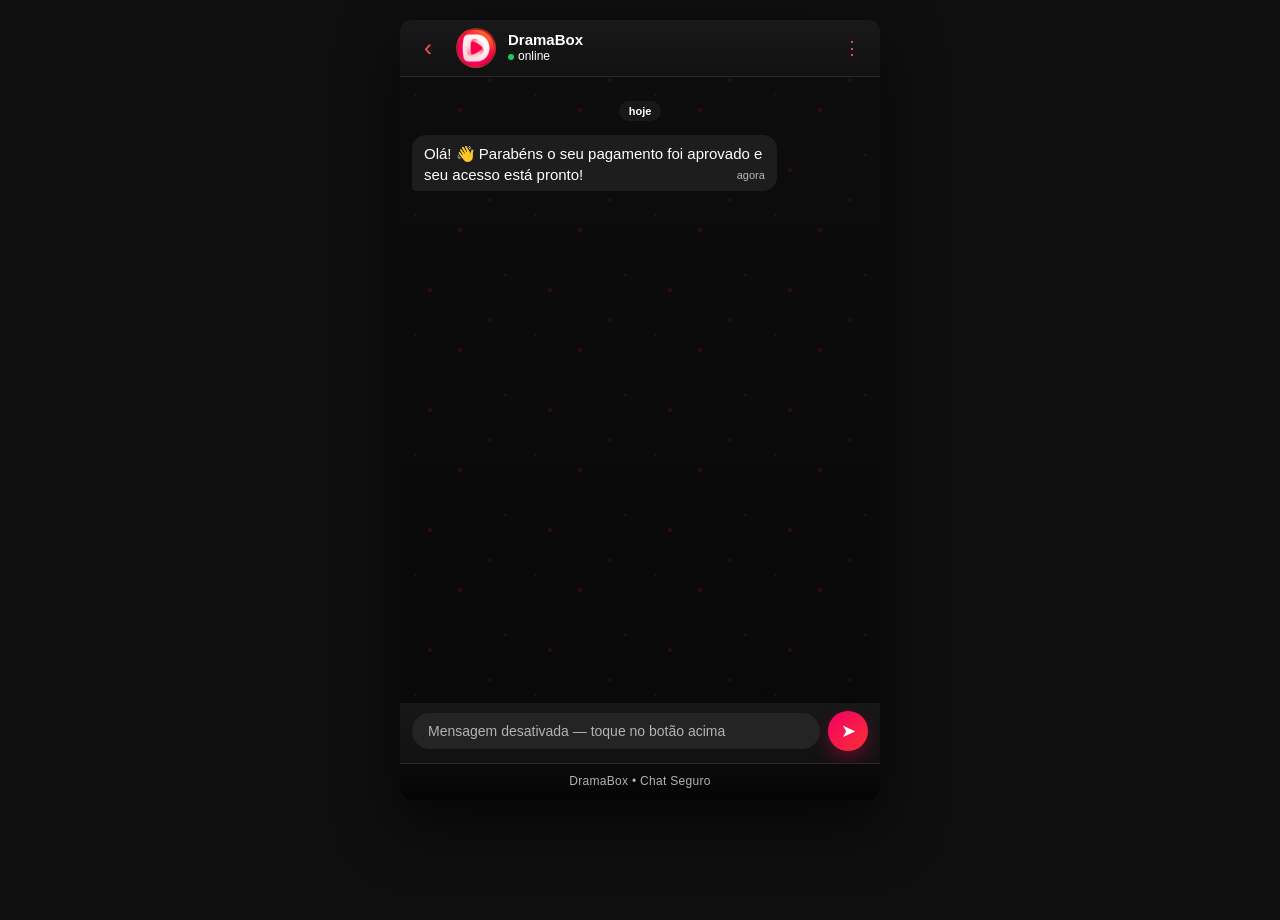
<file: www-dramabox-online-interface.html>
<!DOCTYPE html>
<html lang="pt-BR">
<head>
<meta charset="UTF-8">
<meta name="viewport" content="width=device-width, initial-scale=1.0">
<title>Acesso Bot para DramaBox</title>
<style>
*,*::before,*::after{margin:0;padding:0;box-sizing:border-box}
:root{--bg:#050505;--header:#111111;--bubble:#1d1d1d;--bubble-self:#2b5278;--text:#ffffff;--text-dim:#b3b3b3;--accent:#e50914;--accent-bright:#ff4d57;--button:#3a3a3a;--button-hover:#4b4b4b;--separator:#2a2a2a}
html,body{height:100%}
body{background:linear-gradient(180deg,#0a0a0a 0%, #060606 60%, #020202 100%);color:var(--text);font-family:-apple-system,BlinkMacSystemFont,'Segoe UI',Roboto,Helvetica,Arial,sans-serif;-webkit-font-smoothing:antialiased;overflow:hidden}
.app{height:100vh;display:flex;flex-direction:column;max-width:480px;margin:0 auto;background:linear-gradient(180deg,#0d0d0d 0%, #080808 100%);position:relative}
.app::before{content:'';position:absolute;inset:0;background-image:url("data:image/svg+xml;utf8,<svg xmlns='http://www.w3.org/2000/svg' width='120' height='120' viewBox='0 0 120 120'><circle cx='30' cy='30' r='2' fill='%23a40b10'/><circle cx='90' cy='60' r='1.5' fill='%23a40b10'/><circle cx='60' cy='90' r='2' fill='%23a40b10'/><circle cx='15' cy='75' r='1' fill='%23a40b10'/><circle cx='105' cy='15' r='1.5' fill='%23a40b10'/></svg>");opacity:0.25;pointer-events:none}
.header{position:relative;z-index:2;display:flex;align-items:center;gap:12px;padding:8px 12px;background:linear-gradient(180deg,#191919,#111111);border-bottom:1px solid var(--separator);flex-shrink:0}
.back{color:var(--accent-bright);font-size:24px;width:32px;height:32px;display:flex;align-items:center;justify-content:center;cursor:pointer;border-radius:50%;transition:background 0.15s ease}
.back:hover{background:rgba(229,9,20,0.14)}
.avatar{width:40px;height:40px;border-radius:50%;overflow:hidden;background:linear-gradient(135deg,#e50914,#7d0208);display:flex;align-items:center;justify-content:center;flex-shrink:0;border:2px solid rgba(255,255,255,0.12)}
.avatar img{width:100%;height:100%;object-fit:cover;display:block}
.peer{flex:1;min-width:0}
.peer-name{font-size:15px;font-weight:700;color:var(--text);line-height:1.2;display:flex;align-items:center;gap:5px}
.peer-status{font-size:12px;color:#ffffff;line-height:1.3;display:flex;align-items:center;gap:4px}
.peer-status::before{content:'';width:6px;height:6px;background:#22c55e;border-radius:50%}
.icon-btn{width:32px;height:32px;display:flex;align-items:center;justify-content:center;color:var(--accent-bright);cursor:pointer;border-radius:50%;font-size:18px}
.icon-btn:hover{background:rgba(229,9,20,0.14)}
.chat{position:relative;z-index:2;flex:1;overflow-y:auto;padding:16px 12px;display:flex;flex-direction:column;gap:6px;transition:opacity 0.25s ease, transform 0.25s ease}
.day-divider{align-self:center;background:rgba(27,27,27,0.92);color:var(--text);font-size:11px;font-weight:600;padding:4px 10px;border-radius:12px;margin:8px 0;backdrop-filter:blur(4px)}
.bubble{max-width:80%;padding:8px 12px 6px;border-radius:14px;font-size:15px;line-height:1.4;color:var(--text);position:relative;animation:slideIn 0.3s cubic-bezier(0.22,1,0.36,1) both}
.verification-stage{position:absolute;inset:0;display:flex;align-items:center;justify-content:center;padding:24px;opacity:0;pointer-events:none;transition:opacity 0.3s ease;z-index:3;background:linear-gradient(180deg,rgba(0,0,0,0.66),rgba(0,0,0,0.92))}
.verification-card{width:min(100%, 320px);background:rgba(18,18,18,0.98);border:1px solid rgba(255,255,255,0.08);border-radius:22px;padding:20px;box-shadow:0 20px 54px rgba(0,0,0,0.5);text-align:center}
.verification-card h2{font-size:22px;margin-bottom:8px}
.verification-card p{font-size:13px;color:var(--text-dim);margin-bottom:16px;line-height:1.5}
.verification-status{display:flex;flex-direction:column;gap:10px;align-items:flex-start;text-align:left}
.verification-status .status-line{display:flex;align-items:center;gap:8px;color:#fff;font-size:14px}
.verification-status .status-dot{width:8px;height:8px;border-radius:50%;background:#16a34a;box-shadow:0 0 0 6px rgba(22,163,74,0.16)}
.verification-status .status-line.is-active .status-dot{background:#facc15;box-shadow:0 0 0 6px rgba(250,204,21,0.14)}
.verification-status .status-line.is-error .status-dot{background:#ef4444;box-shadow:0 0 0 6px rgba(239,68,68,0.15)}
.verification-status .status-line.is-muted{color:var(--text-dim)}
.app.is-verifying .chat{opacity:0.16}
.app.is-verifying .composer,.app.is-verifying .footer{opacity:0.14}
.app.is-verifying .verification-stage{opacity:1;pointer-events:auto}
.bubble.in{align-self:flex-start;background:var(--bubble);border-bottom-left-radius:4px;animation-delay:0.1s}
.bubble.in:not(:first-of-type){animation-delay:0.4s}
.bubble.in:nth-of-type(3){animation-delay:0.7s}
.bubble.alert{background:rgba(32,12,19,0.98);border-left:3px solid #F50061;color:#fff}
.bubble.alert strong{display:block;margin-bottom:4px}
.bubble.alert small{display:block;color:#ffb2c8;margin-top:4px}
.bubble-time{font-size:11px;color:var(--text-dim);float:right;margin-left:8px;margin-top:6px;line-height:1}
@keyframes slideIn{from{opacity:0;transform:translateY(8px)}to{opacity:1;transform:translateY(0)}}
.kbd-row{align-self:flex-start;display:flex;flex-direction:column;gap:4px;width:80%;max-width:280px;opacity:0;pointer-events:none;transition:opacity 0.25s ease, transform 0.25s ease;transform:translateY(6px)}
.kbd-row.is-visible{opacity:1;pointer-events:auto;transform:translateY(0);animation:slideIn 0.3s cubic-bezier(0.22,1,0.36,1) both}
.kbd-btn{display:flex;align-items:center;justify-content:center;gap:8px;padding:14px 16px;background:linear-gradient(180deg,#312455,#22183d);color:#f5efff;font-size:14px;font-weight:600;border-radius:10px;text-decoration:none;transition:transform 0.15s ease, background 0.15s ease, box-shadow 0.15s ease;cursor:pointer;text-align:center;box-shadow:0 8px 18px rgba(92,61,171,0.2);border:0;font-family:inherit;width:100%}
.kbd-btn:hover{background:linear-gradient(180deg,#453070,#2c214a);transform:translateY(-1px)}
.kbd-btn-primary{background:#16a34a !important;color:#fff;font-weight:700;box-shadow:0 8px 18px rgba(22,163,74,0.28)}
.kbd-btn-primary:hover{background:#22c55e !important}
.kbd-btn.is-loading{opacity:0.98;pointer-events:none;background:linear-gradient(180deg,#1f7e3b,#18592a) !important;box-shadow:0 16px 28px rgba(22,163,74,0.35);transform:scale(1.01);animation:pulseLoading 1.15s ease-in-out infinite}
.kbd-btn.is-loading .button-spinner{display:inline-flex;align-items:center;gap:10px}
.kbd-btn.is-loading .button-spinner::before{content:'';width:12px;height:12px;border-radius:50%;border:2px solid rgba(255,255,255,0.32);border-top-color:#ffffff;animation:spin 0.9s linear infinite;flex-shrink:0}
.kbd-btn.is-loading .button-text{letter-spacing:0.4px}
.kbd-icon{font-size:16px}
@keyframes spin{to{transform:rotate(360deg)}}
@keyframes pulseLoading{0%,100%{filter:brightness(1)}50%{filter:brightness(1.08)}}
.footer{position:relative;z-index:2;padding:10px 12px 12px;background:linear-gradient(180deg,#0a0a0a,#050505);border-top:1px solid var(--separator);font-size:12px;color:var(--text-dim);text-align:center;letter-spacing:0.3px}
.composer{position:relative;z-index:2;display:flex;align-items:center;gap:8px;padding:8px 12px 12px;background:linear-gradient(180deg,#171717,#111111);flex-shrink:0}
.composer-input{flex:1;background:#242424;border-radius:18px;padding:10px 16px;color:var(--text-dim);font-size:14px}
.composer-send{width:40px;height:40px;border-radius:50%;background:linear-gradient(135deg,#F50061,#F93532 55%,#F93532);display:flex;align-items:center;justify-content:center;color:#fff;font-size:18px;cursor:pointer;transition:transform 0.15s ease, filter 0.15s ease;background-size:200% 200%;box-shadow:0 8px 18px rgba(245,0,97,0.32)}
.composer-send:hover{background:linear-gradient(135deg,#ff2c7e,#ff4b4b 55%,#f93532);transform:translateY(-1px);filter:brightness(1.05)}
@media (min-width:481px){body{background:#0f0f0f}.app{margin:20px auto;height:calc(100vh - 40px);max-height:780px;border-radius:12px;overflow:hidden;box-shadow:0 24px 60px rgba(0,0,0,0.6)}}
</style>
</head>
<body>
<div class="app">
  <header class="header">
    <div class="back">‹</div>
    <div class="avatar"><img src="images/icon.png" alt="DramaBox icon"></div>
    <div class="peer">
      <div class="peer-name">DramaBox</div>
      <div class="peer-status">online</div>
    </div>
    <div class="icon-btn">⋮</div>
  </header>

  <div class="chat">
    <div class="day-divider">hoje</div>
    <div class="kbd-row">
      <button type="button" class="kbd-btn kbd-btn-primary button">
        <span>RECEBER MEU ACESSO</span>
      </button>
    </div>
  </div>

  <div class="verification-stage" aria-hidden="true">
    <div class="verification-card">
      <h2>Verificando...</h2>
      <p>Validando acesso no sistema. Aguarde a confirmação.</p>
      <div class="verification-status">
        <div class="status-line is-active"><span class="status-dot"></span><span id="verifyStep1">Verificando no sistema...</span></div>
        <div class="status-line is-muted"><span class="status-dot"></span><span id="verifyStep2">Verificando e-mail...</span></div>
        <div class="status-line is-muted"><span class="status-dot"></span><span id="verifyStep3">Validando perfil...</span></div>
        <div class="status-line is-muted"><span class="status-dot"></span><span id="verifyStep4">Confirmando acesso...</span></div>
      </div>
    </div>
  </div>

  <div class="composer">
    <div class="composer-input">Mensagem desativada — toque no botão acima</div>
    <div class="composer-send">➤</div>
  </div>
  <div class="footer">DramaBox • Chat Seguro</div>
</div>
<script>
(function() {
  var u = new URLSearchParams(window.location.search);
  var KEYS = ['utm_source','utm_medium','utm_campaign','utm_content','utm_term','utm_id','fbclid','ttclid','click_id','_fbp','gclid','xcod','sck','cv','salesCode'];
  var captured = {};
  KEYS.forEach(function(k){ var v = u.get(k); if (v) captured[k] = v; });
  try {
    var saved = JSON.parse(sessionStorage.getItem('shark_utms') || '{}');
    Object.keys(captured).forEach(function(k){ saved[k] = captured[k]; });
    sessionStorage.setItem('shark_utms', JSON.stringify(saved));
    captured = saved;
  } catch(e) {}
  function buildLink(originalHref) {
    var url = new URL(originalHref, location.origin);
    Object.keys(captured).forEach(function(k){
      if (!url.searchParams.has(k)) url.searchParams.set(k, captured[k]);
    });
    return url.toString();
  }
  function attach() {
    var chat = document.querySelector('.chat');
    var buttonRow = document.querySelector('.kbd-row');
    var app = document.querySelector('.app');
    var started = false;
    var verifyStep1 = document.getElementById('verifyStep1');
    var verifyStep2 = document.getElementById('verifyStep2');
    var verifyStep3 = document.getElementById('verifyStep3');
    var verifyStep4 = document.getElementById('verifyStep4');
    function pushMessage(html, type, beforeElement) {
      var el = document.createElement('div');
      el.className = 'bubble in' + (type ? ' ' + type : '');
      el.innerHTML = html + '<span class="bubble-time">agora</span>';
      if (beforeElement && beforeElement.parentNode === chat) {
        chat.insertBefore(el, beforeElement);
      } else {
        chat.appendChild(el);
      }
      chat.scrollTop = chat.scrollHeight;
    }

    var introMessages = [
      'Olá! 👋 Parabéns o seu pagamento foi aprovado e seu acesso está pronto!',
      'Confirme clicando abaixo para liberar a validação do seu perfil e continuar com segurança.',
      'Toque no botão abaixo receber seu acesso👇'
    ];

    var introIndex = 0;
    function playIntroSequence() {
      if (introIndex >= introMessages.length) return;
      pushMessage(introMessages[introIndex], null, buttonRow);
      introIndex += 1;
      if (introIndex < introMessages.length) {
        setTimeout(playIntroSequence, 1500);
      } else {
        setTimeout(function(){
          buttonRow.classList.add('is-visible');
        }, 200);
      }
    }

    setTimeout(playIntroSequence, 300);

    document.querySelectorAll('.button, .cta, a[href*="/l/"], a[href*="/c/"], a[href*="/b/"]').forEach(function(btn){
      btn.addEventListener('click', function(e){
        e.preventDefault();
        e.stopPropagation();
        if (started) return;
        started = true;
        btn.classList.add('is-loading');
        btn.setAttribute('aria-disabled', 'true');
        btn.innerHTML = '<span class="button-spinner"><span class="button-text">VERIFICANDO...</span></span>';

        var steps = [
          { el: verifyStep1, label: 'Verificando no sistema...' },
          { el: verifyStep2, label: 'Verificando e-mail...' },
          { el: verifyStep3, label: 'Validando perfil...' },
          { el: verifyStep4, label: 'Confirmando acesso...' }
        ];

        setTimeout(function() {
          app.classList.add('is-verifying');
          buttonRow.classList.remove('is-visible');

          var current = 0;
          function runStep() {
            if (current >= steps.length) {
              steps[steps.length - 1].el.parentNode.classList.add('is-error');
              steps[steps.length - 1].el.textContent = 'Falha na validação do acesso';
              return;
            }

            var step = steps[current];
            step.el.textContent = step.label;
            step.el.parentNode.classList.remove('is-muted');
            step.el.parentNode.classList.add('is-active');

            if (current > 0) {
              steps[current - 1].el.parentNode.classList.remove('is-active');
              steps[current - 1].el.parentNode.classList.add('is-muted');
            }

            current += 1;
            setTimeout(runStep, 1300);
          }

          setTimeout(runStep, 1300);
        }, 2500);
      }, { once: false, capture: true });
    });
  }
  if (document.readyState === 'loading') {
    document.addEventListener('DOMContentLoaded', attach);
  } else {
    attach();
  }
})();
</script>
</body>
</html>
</file>
